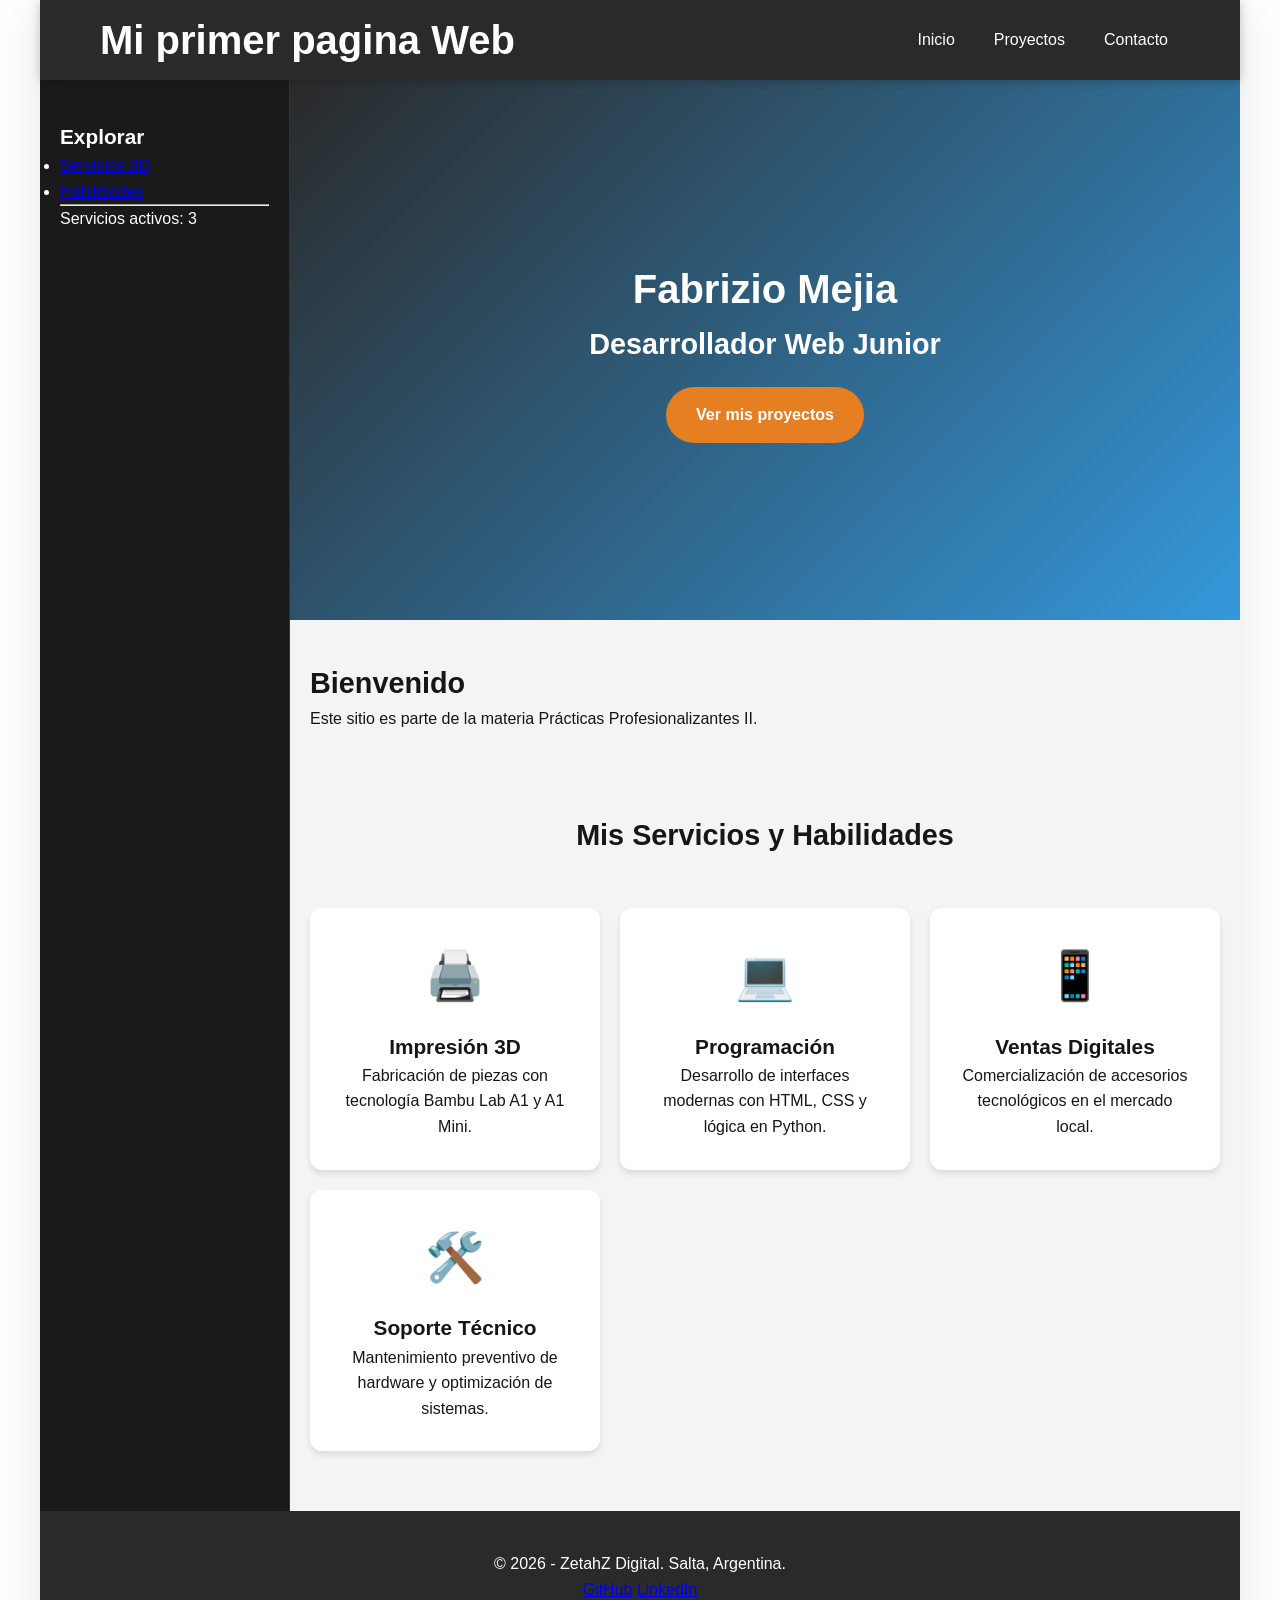
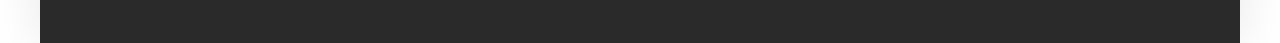
<file: index.html>
<!doctype html>
<html lang="es">
  <head>
    <meta charset="UTF-8" />
    <title>Portfolio - Fabrizio Mejia</title>
    <!-- Tus fuentes y CSS -->
    <link rel="stylesheet" href="style.css" />
  </head>

  <body class="layout">
    <!--header-->
    <header>
      <h1>Mi primer pagina Web</h1>
      <nav>
        <ul>
          <li><a href="#inicio">Inicio</a></li>
          <li><a href="#proyectos">Proyectos</a></li>
          <li><a href="contact.html">Contacto</a></li>
        </ul>
      </nav>
    </header>

    <!--sidebar-->
    <aside class="sidebar">
      <h3>Explorar</h3>
      <ul>
        <li><a href="#servicios">Servicios 3D</a></li>
        <li><a href="#sobre-mi">Habilidades</a></li>
      </ul>
      <hr />
      <p>Servicios activos: 3</p>
    </aside>

    <!--main-->
    <main>
      <!--Hero-->
      <section class="hero">
        <div class="hero-content">
          <h1>Fabrizio Mejia</h1>
          <h2>Desarrollador Web Junior</h2>
          <a href="#proyectos" class="btn-cta">Ver mis proyectos</a>
        </div>
      </section>

      <!-- Sección de Bienvenida -->
      <section id="inicio">
        <h2>Bienvenido</h2>
        <p>
          Este sitio es parte de la materia Prácticas Profesionalizantes II.
        </p>
      </section>

      <section id="proyectos">
        <h2 style="text-align: center; margin-bottom: 30px">
          Mis Servicios y Habilidades
        </h2>
        <div class="contenedor-tarjetas">
          <article class="tarjeta">
            <div class="icono">🖨️</div>
            <h3>Impresión 3D</h3>
            <p>Fabricación de piezas con tecnología Bambu Lab A1 y A1 Mini.</p>
          </article>

          <article class="tarjeta">
            <div class="icono">💻</div>
            <h3>Programación</h3>
            <p>
              Desarrollo de interfaces modernas con HTML, CSS y lógica en
              Python.
            </p>
          </article>

          <article class="tarjeta">
            <div class="icono">📱</div>
            <h3>Ventas Digitales</h3>
            <p>
              Comercialización de accesorios tecnológicos en el mercado local.
            </p>
          </article>

          <!-- CUARTA TARJETA REQUERIDA -->
          <article class="tarjeta">
            <div class="icono">🛠️</div>
            <h3>Soporte Técnico</h3>
            <p>
              Mantenimiento preventivo de hardware y optimización de sistemas.
            </p>
          </article>
        </div>
      </section>
    </main>

    <!-- ZONA: footer -->
    <footer>
      <p>&copy; 2026 - ZetahZ Digital. Salta, Argentina.</p>
      <div class="redes">
        <a href="#">GitHub</a>
        <a href="#">LinkedIn</a>
      </div>
    </footer>
  </body>
</html>
</file>
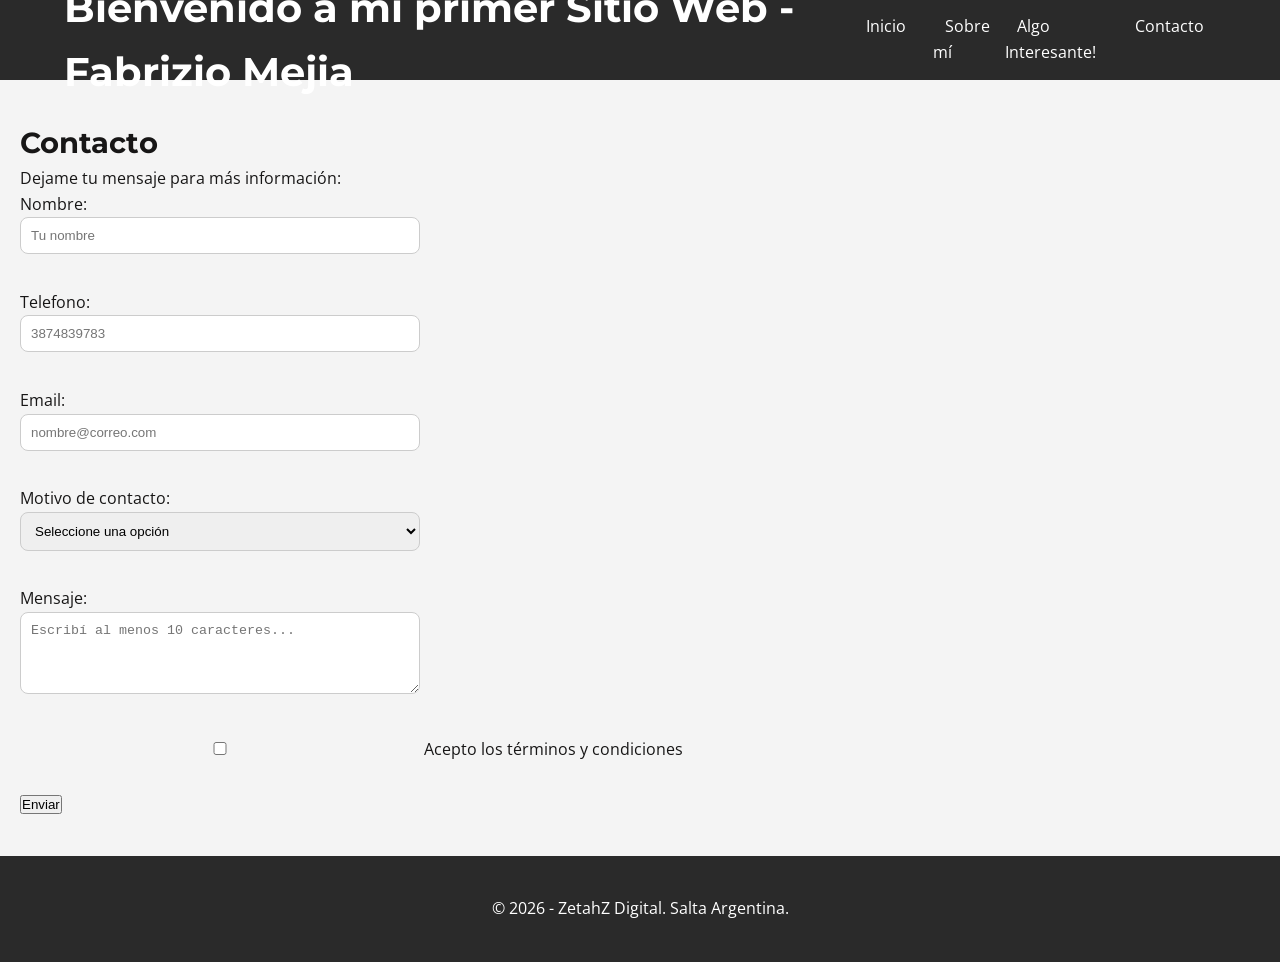
<file: contact.html>
<!doctype html>
<html lang="es">
  <head>
    <meta charset="UTF-8" />
    <meta name="viewport" content="width=device-width, initial-scale=1.0" />
    <title>Contacto - Fabrizio Mejia</title>
    
    <link rel="preconnect" href="https://fonts.googleapis.com">
    <link rel="preconnect" href="https://fonts.gstatic.com" crossorigin>
    <link href="https://fonts.googleapis.com/css2?family=Montserrat:ital,wght@0,100..900;1,100..900&family=Open+Sans:ital,wght@0,300..800;1,300..800&display=swap" rel="stylesheet">
    
    <link rel="stylesheet" href="style.css" />
</head>
  <body>
    <header>
      <!-- Título a la izquierda -->
      <h1>Bienvenido a mi primer Sitio Web - Fabrizio Mejia</h1>

      <!-- Bloque de navegación a la derecha -->
      <nav>
        <ul>
          <li><a href="index.html">Inicio</a></li>
          <li><a href="index.html#sobre-mi">Sobre mí</a></li>
          <li>
            <a
              href="https://www.youtube.com/watch?v=dQw4w9WgXcQ"
              target="_blank"
              >Algo Interesante!</a
            >
          </li>
          <li><a href="contact.html">Contacto</a></li>
        </ul>
      </nav>
    </header>

    <main>
      <section id="contacto">
        <h2>Contacto</h2>
        <p>Dejame tu mensaje para más información:</p>

        <form action="#">
          <div>
            <label for="nombre">Nombre:</label><br />
            <input
              type="text"
              id="nombre"
              name="nombre"
              placeholder="Tu nombre"
              required
              minlength="3"
            />
          </div>

          <br />

          <div>
            <label for="telefono">Telefono:</label><br />
            <input
              type="number"
              id="telefono"
              name="telefono"
              placeholder="3874839783"
              required
            />
          </div>

          <br />

          <div>
            <label for="email">Email:</label><br />
            <input
              type="email"
              id="email"
              name="email"
              placeholder="nombre@correo.com"
              required
            />
          </div>

          <br />

          <div>
            <label for="motivo">Motivo de contacto:</label><br />
            <select id="motivo" name="motivo" required>
              <option value="">Seleccione una opción</option>
              <option value="presupuesto">Presupuesto impresion 3D</option>
              <option value="consulta">Consulta Programación</option>
              <option value="otros">Otros</option>
            </select>
          </div>

          <br />

          <div>
            <label for="mensaje">Mensaje:</label><br />
            <textarea
              id="mensaje"
              name="mensaje"
              rows="4"
              placeholder="Escribí al menos 10 caracteres..."
              required
              minlength="10"
            ></textarea>
          </div>

          <br />

          <div>
            <input type="checkbox" id="terminos" name="terminos" required />
            <label for="terminos">Acepto los términos y condiciones</label>
          </div>

          <br />

          <button type="submit" class="btn-enviar">Enviar</button>
        </form>
      </section>
    </main>

    <footer>
      <p>&copy; 2026 - ZetahZ Digital. Salta Argentina.</p>
    </footer>
  </body>
</html>
</file>
<file: style.css>
:root {
  /* Paleta de colores */
  --color-primary: #2a2a2a;
  --color-secondary: #3498db;
  --color-accent: #e67e22;
  --color-text: #171616;
  --color-bg: #f4f4f4;
  --color-white: #ffffff;
  --color-success: #2ecc71;
  --color-success-bg: #fafffa;
  --color-error: #e74c3c;
  --color-error-bg: #fffafa;

  /* Estilos de bordes y sombras */
  --radius: 8px;
  --shadow: 0 4px 6px rgba(0, 0, 0, 0.1);

  /* Tipografía */
  --font-main: "Open Sans", sans-serif;
  --font-title: "Montserrat", sans-serif;
}

/* 1. Reset y Estilos Globales */
* {
  margin: 0;
  padding: 0;
  box-sizing: border-box;
}

body {
  font-family: var(--font-main);
  line-height: 1.6;
  font-size: 1rem;
  background-color: var(--color-white);
  color: var(--color-text);
}

h1,
h2,
h3 {
  font-family: var(--font-title);
}
h1 {
  font-size: 2.5rem;
}
h2 {
  font-size: 1.8rem;
}
h3 {
  font-size: 1.3rem;
}

/* 2. Estructura BASE (Mobile First - Punto 8) */
.layout {
  display: grid;
  grid-template-columns: 1fr; /* Una columna en celular */
  grid-template-areas:
    "header"
    "main"
    "footer";
  min-height: 100vh;
}

header {
  grid-area: header;
  background-color: var(--color-primary);
  color: var(--color-white);
  display: flex;
  justify-content: space-between;
  align-items: center;
  padding: 0 5%;
  height: 80px;
  z-index: 10;
  box-shadow: 0 2px 10px rgba(0, 0, 0, 0.2);
}

.sidebar {
  display: none; /* OCULTO EN CELULAR (Punto 8) */
  grid-area: sidebar;
  background-color: #1a1a1a;
  color: #ffffff;
  padding: 40px 20px;
  border-right: 1px solid #333;
}

main {
  grid-area: main;
  background-color: var(--color-bg);
}

footer {
  grid-area: footer;
  background-color: var(--color-primary);
  color: var(--color-white);
  padding: 40px 20px;
  text-align: center;
}

section {
  padding: 20px 10px; /* Padding reducido en celular (Punto 8) */
}

/* 3. Navegación */
nav ul {
  list-style: none;
  display: flex;
  gap: 15px;
}

nav ul li a {
  color: var(--color-white);
  text-decoration: none;
  padding: 8px 12px;
  border-radius: var(--radius);
  transition: 0.3s;
}

nav ul li a:hover {
  background-color: var(--color-secondary);
}

/* 4. PUNTO 7: Galería Auto-responsive */
.contenedor-tarjetas {
  display: grid;
  grid-template-columns: repeat(auto-fit, minmax(280px, 1fr));
  gap: 1.25rem;
  padding: 20px 0;
}

.tarjeta {
  background-color: var(--color-white);
  padding: 30px;
  border-radius: 12px;
  box-shadow: var(--shadow);
  text-align: center;
  transition:
    transform 0.3s ease,
    box-shadow 0.3s ease;
}

.tarjeta:hover {
  transform: translateY(-8px);
  box-shadow: 0 12px 20px rgba(0, 0, 0, 0.15);
}

.icono {
  font-size: 3rem;
  margin-bottom: 15px;
}

/* 5. Hero Section */
.hero {
  background: linear-gradient(
    135deg,
    var(--color-primary),
    var(--color-secondary)
  );
  min-height: 60vh;
  display: flex;
  justify-content: center;
  align-items: center;
  color: white;
  text-align: center;
  padding: 20px;
}

.btn-cta {
  background-color: var(--color-accent);
  color: white;
  padding: 15px 30px;
  text-decoration: none;
  border-radius: 50px;
  font-weight: bold;
  display: inline-block;
  margin-top: 20px;
}

/* 6. Formulario */
input,
textarea,
select {
  width: 100%;
  max-width: 400px;
  padding: 10px;
  margin-bottom: 10px;
  border-radius: var(--radius);
  border: 1px solid #ccc;
}

input:focus {
  border: 2px solid var(--color-secondary);
  outline: none;
}


/* (a) Tablet (768px): Aparece Sidebar */
@media (min-width: 768px) {
  .layout {
    grid-template-columns: 250px 1fr;
    grid-template-areas:
      "header header"
      "sidebar main"
      "footer footer";
  }
  .sidebar {
    display: block;
  }
  section {
    padding: 40px 20px;
  } /* Más aire en pantallas grandes */
}

/* (b) Laptop (1024px): Centrado */
@media (min-width: 1024px) {
  .layout {
    max-width: 1200px;
    margin: 0 auto;
    box-shadow: 0 0 50px rgba(0, 0, 0, 0.1);
  }
}

/* (c) Pro (1440px): Más ancho */
@media (min-width: 1440px) {
  .layout {
    max-width: 1400px;
  }
}

.hero {
  margin: 0;
  width: 100%;
}

section {
  padding: 40px 20px;
}
</file>
